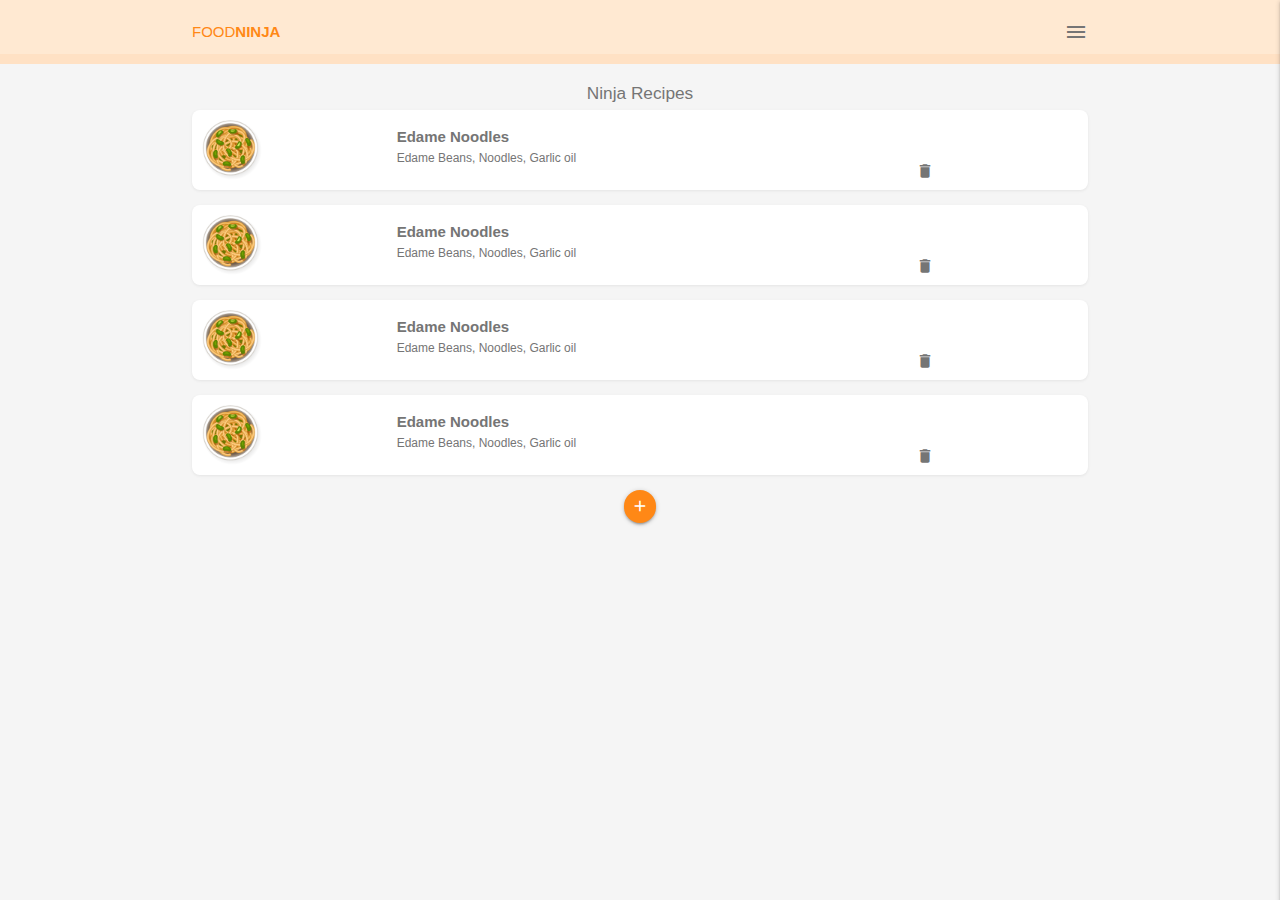
<file: index.html>
<html lang="en">
<head>
    <meta charset="UTF-8">
    <meta name="viewport" content="width=device-width, initial-scale=1.0">
    <meta http-equiv="X-UA-Compatible" content="ie=edge">
    <title>Ninja Food</title>
    <!--Materialize Content-->
    <link type="text/css" href="/css/materialize.min.css" rel="stylesheet">
    <link href="https://fonts.googleapis.com/icon?family=Material+Icons" rel="stylesheet">
    <link type="text/css" href="/css/styles.css" rel="stylesheet">
    <script type="text/javascript" src="/js/materialize.min.js"></script>
    <link rel="manifest" href="/manifest.json">
    <!-- ios support -->
    <link rel="apple-touch-icon" href="/icons/icon-96x96.png">
    <meta name="apple-mobile-web-app-status-bar" content="#aa7700">
    <meta name="theme-color" content="#FFE1C4">
</head>
<body class="grey lighten-4">
    <!--top nav-->
    <nav class="z-depth-0">
        <div class="nav-wrapper container">
            <a href="/">Food<span>Ninja</span></a>
            <span class="right grey-text text-darken-1">
                <i class="material-icons sidenav-trigger" data-target="side-menu">menu</i>
            </span>
        </div>
    </nav>

    <!--side nav-->
    <ul id="side-menu" class="sidenav side-menu">
        <li><a class="subheader">FOODNINJA</a></li>
        <li><a href="/" class="waves-effect">Home</a></li>
        <li><a href="/pages/about.html" class="waves-effect">About</a></li>
        <li><div class="divider"></div></li>
        <li><a href="/pages/contact.html" class="waves-effect">
            <i class="material-icons">mail_outline</i>Contact</a>
        </li>
    </ul>

    <!--recipes-->
    <div class="recipes container grey-text text-darken-1">
        <h6 class="center">Ninja Recipes</h6>
        <div class="card-panel recipe white row">
            <img src="/img/dish.png" alt="recipe thumb">
            <div class="recipe-details">
                <div class="recipe-title">Edame Noodles</div>
                <div class="recipe-ingredients">Edame Beans, Noodles, Garlic oil</div>
            </div>
            <div class="recipe-delete">
                <i class="material-icons">delete_outline</i>
            </div>
        </div>
        <div class="card-panel recipe white row">
            <img src="/img/dish.png" alt="recipe thumb">
            <div class="recipe-details">
                <div class="recipe-title">Edame Noodles</div>
                <div class="recipe-ingredients">Edame Beans, Noodles, Garlic oil</div>
            </div>
            <div class="recipe-delete">
                <i class="material-icons">delete_outline</i>
            </div>
        </div>
        <div class="card-panel recipe white row">
            <img src="/img/dish.png" alt="recipe thumb">
            <div class="recipe-details">
                <div class="recipe-title">Edame Noodles</div>
                <div class="recipe-ingredients">Edame Beans, Noodles, Garlic oil</div>
            </div>
            <div class="recipe-delete">
                <i class="material-icons">delete_outline</i>
            </div>
        </div>
        <div class="card-panel recipe white row">
            <img src="/img/dish.png" alt="recipe thumb">
            <div class="recipe-details">
                <div class="recipe-title">Edame Noodles</div>
                <div class="recipe-ingredients">Edame Beans, Noodles, Garlic oil</div>
            </div>
            <div class="recipe-delete">
                <i class="material-icons">delete_outline</i>
            </div>
        </div>
    </div>

    <div class="center">
        <a class="btn-floating btn-small add-btn sidenav-trigger" data-target="side-form">
            <i class="material-icons">add</i>
        </a>
    </div>

    <!-- add recipe side nav-->
    <div id="side-form" class="sidenav side-form">
        <form class="add-recipe container section">
            <h6>New Recipe</h6>
            <div class="divider"></div>
            <div class="input-field">
                <input type="text" id="title" placeholder="e.g. Ninja soup" class="validate">
                <label for="title">Recipe Title</label>
            </div>
            <div class="input-field">
                <input type="text" id="ingredients" placeholder="e.g. Tofu, mushroom, garlic" class="validate">
                <label for="title">Ingredients</label>
            </div>
            <div class="input-field center">
                <button class="btn-small">Add</button>
            </div>
        </form>
    </div>

    <script src="/js/app.js"></script>
    <script src="/js/ui.js"></script>
</body>
</html>
</file>
<file: css/styles.css>
/* colours */
:root{
    --primary: #FFE9D2;
    --secondary: #FFE1C4;
    --title: #FF8816;
}

/* layout styles */
nav{
    background: var(--primary);
    border-bottom: 10px solid var(--secondary);
}
nav a{
    text-transform: uppercase;
    color: var(--title);
}
nav a span{
    font-weight: bold;
}
nav .sidenav-trigger{
    margin: 0;;
}

/*recipes styles */
.recipes{
    margin-top: 20px;
}
.card-panel.recipe{
    border-radius: 8px;
    padding: 10px;
    box-shadow: 0px 1px 3px rgba(90, 90, 90, 0.1);
    display: grid;
    grid-template-columns: 2fr 6fr 1fr;
    grid-template-areas: "image details delete";
    position: relative;
}
.recipe img{
    grid-area: image;
    max-width: 60px;
}
.recipe-details{
    grid-area: details;
    margin-top: 6px;
}
.recipe-delete{
    grid-area: delete;
    position: absolute;
    bottom: 0px;
    right: 0px;
}
.recipe-delete i{
    font-size: 18px;
}
.recipe-title{
    font-weight: bold;
}
.recipe-ingredients{
    font-size: 0.8em;
}

/* form-styles */
.add-btn{
    background: var(--title) !important;
}
input{
    box-shadow: none !important;
}
.side-form button{
    background: var(--title);
    box-shadow: 1px 1px 3px rgba(90, 90, 90, 0.2);
}
form .input-field{
    margin-top: 30px;
}
</file>
